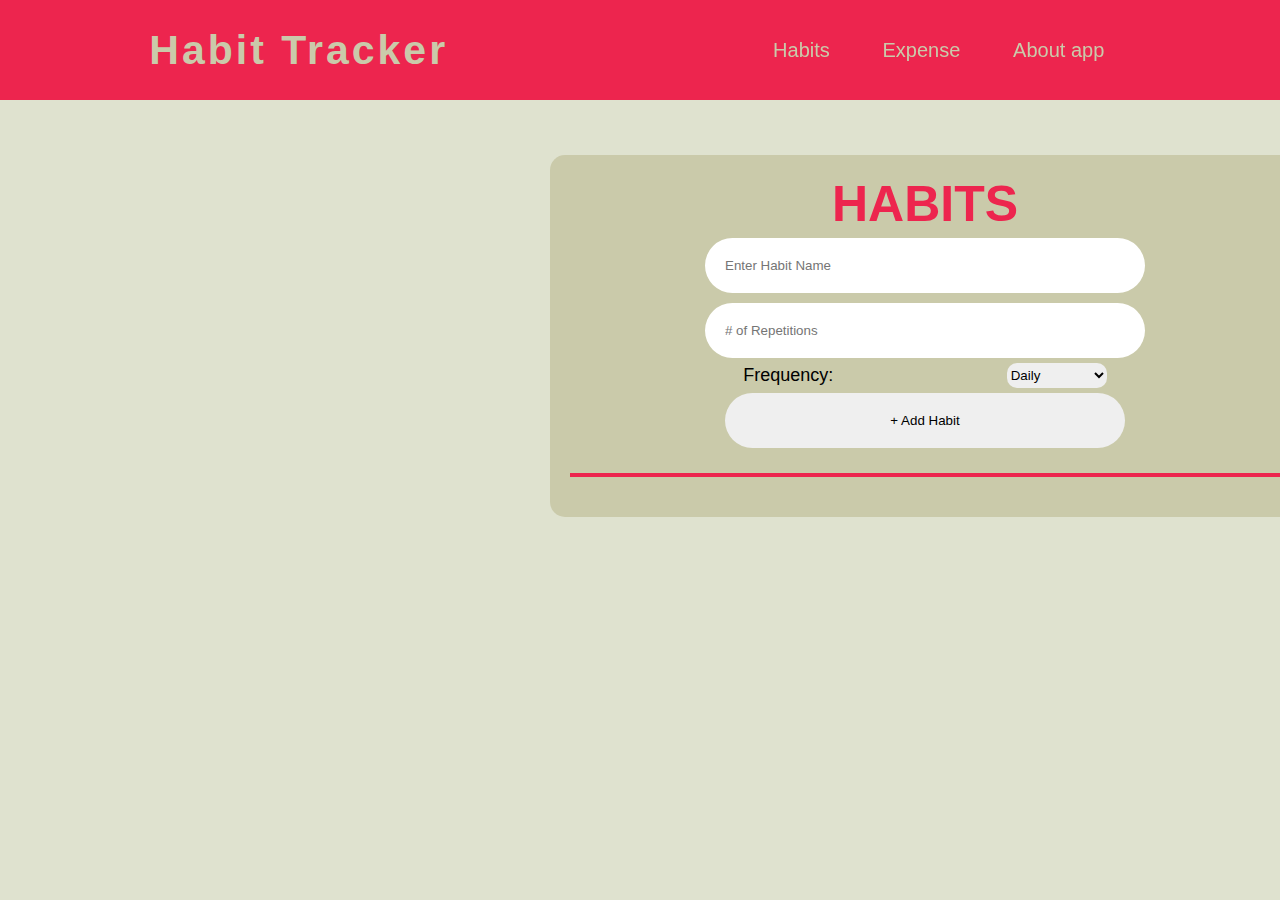
<file: HabitTracker/index.html>
<!DOCTYPE html>
<html lang="en">
  <head>
    <meta charset="UTF-8" />
    <meta name="viewport" content="width=device-width, initial-scale=1.0" />
    <link rel="stylesheet" href="https://use.fontawesome.com/releases/v5.8.1/css/all.css">
    <link rel="stylesheet" href="style.css" />
    <title>Habit Tracker</title>
  </head>
  <body>

    <div class="header">
        <h1 class="logo">Habit Tracker</h1>
            
        <ul class="nav">
                <li class="navlink"><a href="index.html">Habits</a></li>
                <li class="navlink"><a href="expense.html">Expense</a></li>
                <li class="navlink"><a href="aboutapp.html">About app</a></li>   
            </ul>
   

        <div class="burger">
            <i class="fas fa-bars"></i>
        </div>
    </div>
    
    <div class="container">
      <h2>HABITS</h2>
      <p></p>
      <form class="add-habit">
        <input
          class="habit"
          type="text"
          name="habit"
          placeholder="Enter Habit Name"
          required
        />
        <input
          type="number"
          name="reps"
          placeholder="# of Repetitions"
          min="1"
          required
        />
        <div class="frequency">
          <label for="timeframe">Frequency: </label>
          <select name="timeframe" id="timeframe">
            <option value="Daily">Daily</option>
            <option value="Weekly">Weekly</option>
            <option value="Monthly">Monthly</option>
            <option value="Yearly">Yearly</option>
          </select>
        </div>
          <a><input type="submit" value="+ Add Habit" /></a> 
      </form>

      <ul class="habits">
        <li>Loading...</li>
      </ul>
    </div>

    <script src="app.js"></script>
  </body>
</html>
</file>
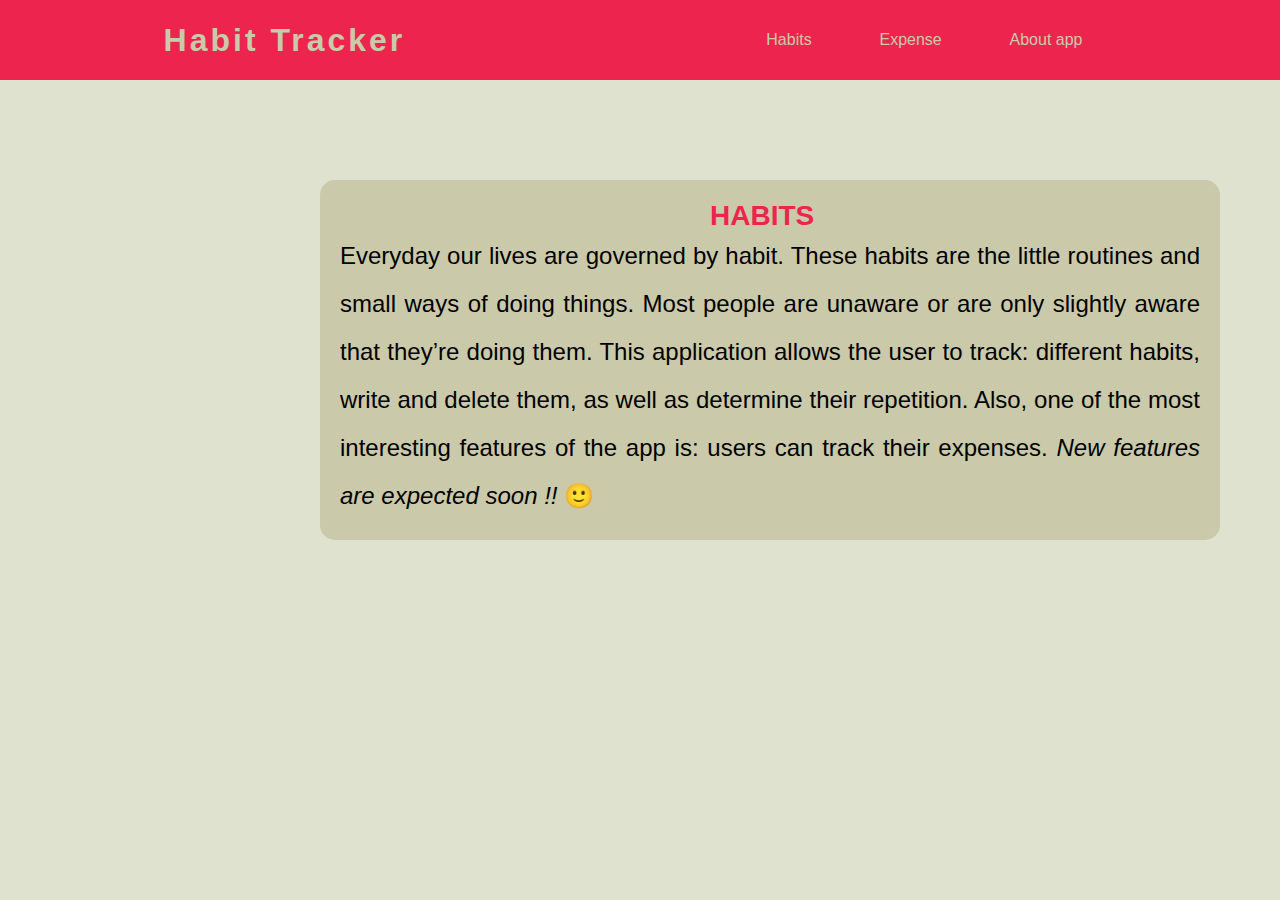
<file: HabitTracker/aboutapp.html>
<!DOCTYPE html>
<html lang="en">
  <head>
    <meta charset="UTF-8" />
    <meta name="viewport" content="width=device-width, initial-scale=1.0" />
    <link rel="stylesheet" href="https://use.fontawesome.com/releases/v5.8.1/css/all.css">
    <link rel="stylesheet" href="about.css" />
    <title>Habit Tracker</title>
  </head>
  <body>
    <div class="header">
        <h1 class="logo">Habit Tracker</h1>
            
        <ul class="nav">
                <li class="navlink"><a href="index.html">Habits</a></li>
                <li class="navlink"><a href="expense.html">Expense</a></li>
                <li class="navlink"><a href="aboutapp.html">About app</a></li>   
            </ul>
   
        <div class="burger">
            <i class="fas fa-bars"></i>
        </div>
    </div>

    <div class="container">
        <h2>HABITS</h2>
        <p>Everyday our lives are governed by habit. These habits are the little routines and small ways of doing things. Most people are unaware or are only slightly aware that they’re doing them.
            This application allows the user to track: different habits, write and delete them, as well as determine their repetition. Also, one of the most interesting features of the app is: users can track their expenses.

            <i> New features are expected soon !!</i> 	&#128578; 

        </p>
        </div>
 </body>
</html>
</file>
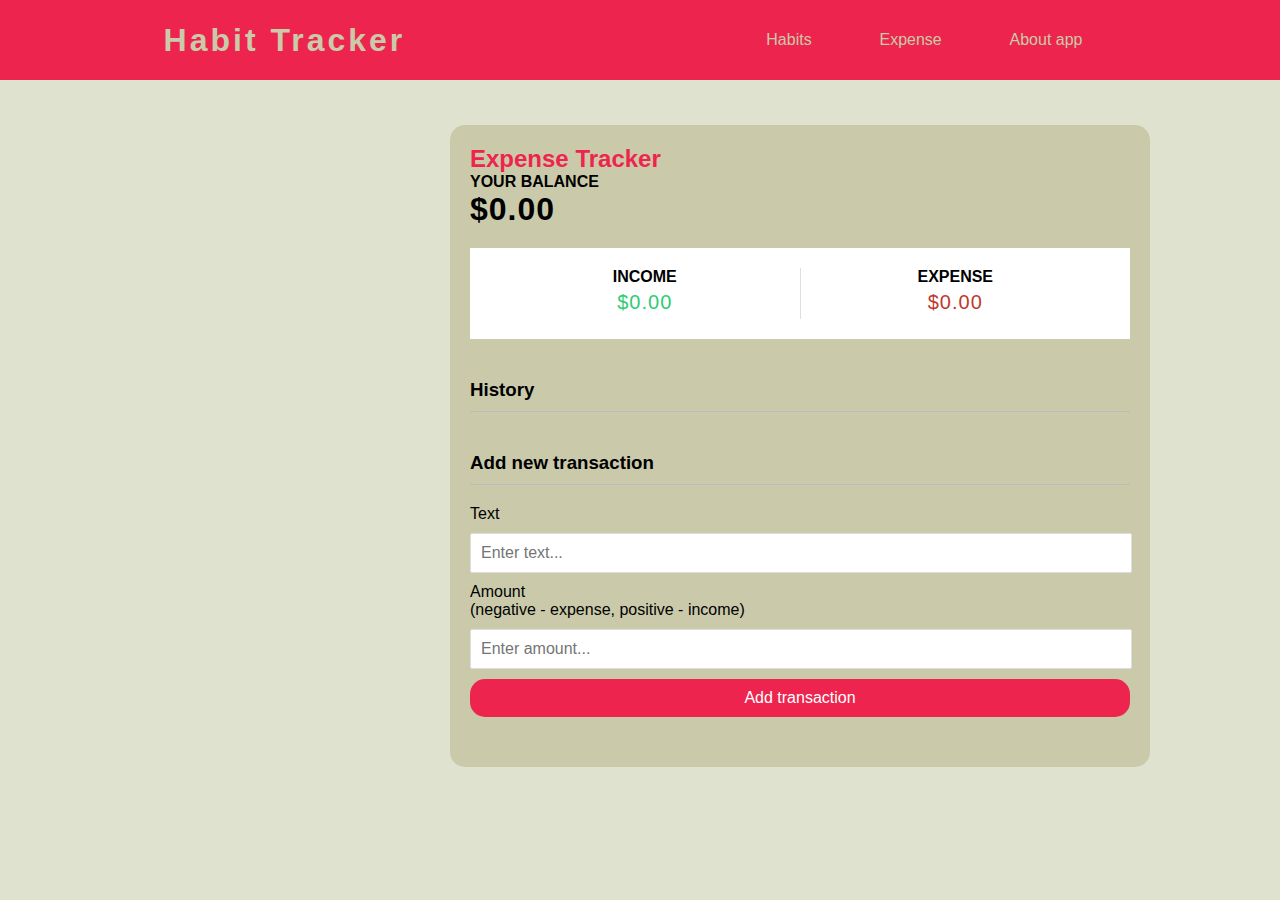
<file: HabitTracker/expense.html>
<!DOCTYPE html>
<html lang="en">
  <head>
    <meta charset="UTF-8" />
    <meta name="viewport" content="width=device-width, initial-scale=1.0" />
    <meta http-equiv="X-UA-Compatible" content="ie=edge" />
    <link rel="stylesheet" href="https://use.fontawesome.com/releases/v5.8.1/css/all.css">
    <link rel="stylesheet" href="css.css" />
    <title>Expense Tracker</title>
  </head>
 <body>
<div class="header">
    <h1 class="logo">Habit Tracker</h1>
    
    <ul class="nav">
            <li class="navlink"><a href="index.html">Habits</a></li>
            <li class="navlink"><a href="expense.html">Expense</a></li>
            <li class="navlink"><a href="aboutapp.html">About app</a></li>   
        </ul>
  

    <div class="burger">
        <i class="fas fa-bars"></i>
    </div>
  </div>

  

    <div class="container">
      <h2>Expense Tracker</h2>
      <h4>Your Balance</h4>
      <h1 id="balance">$0.00</h1>

      <div class="inc-exp-container">
        <div>
          <h4>Income</h4>
          <p id="money-plus" class="money plus">+$0.00</p>
        </div>
        <div>
          <h4>Expense</h4>
          <p id="money-minus" class="money minus">-$0.00</p>
        </div>
      </div>

      <h3>History</h3>
      <ul id="list" class="list">
        <!-- <li class="minus">
          Cash <span>-$400</span><button class="delete-btn">x</button>
        </li> -->
      </ul>

      <h3>Add new transaction</h3>
      <form id="form">
        <div class="form-control">
          <label for="text">Text</label>
          <input type="text" id="text" placeholder="Enter text..." />
        </div>
        <div class="form-control">
          <label for="amount"
            >Amount <br />
            (negative - expense, positive - income)</label
          >
          <input type="number" id="amount" placeholder="Enter amount..." />
        </div>
        <button class="btn">Add transaction</button>
      </form>
    </div>

    <script src="script.js"></script>
  </body>
</html>
</file>
<file: HabitTracker/style.css>
* {
  margin: 0;
  padding: 0;
}

html, body {
  margin: 0;
  padding: 0;
  font-family: Arial, Helvetica, sans-serif;
}

.header {
 
  width: 100%;
  height: 100px;
  display: flex;
  align-items: center;
  justify-content: space-around;
  background: #ED254E;
  color: #CACAAA;

 
}
h1 {
  font-size: 41px;
    letter-spacing: 1px;
    margin: 0;
  
}

.logo {
  letter-spacing: 3px;
}
.nav {
  display: flex;
  justify-content: space-around;
  width: 30%; 
  position: sticky;
  top: 0px;

}
.navlink {
  list-style: none;
  margin: 0;
}
.navlink a {
  color: #CACAAA;
  text-decoration: none;
  font-size: 20px;
}
.burger {
  font-size: 1.2em;
  display: none;
}


body {
  margin: 0;
  font-family: -apple-system, BlinkMacSystemFont, "Segoe UI", "Roboto", "Oxygen",
    "Ubuntu", "Cantarell", "Fira Sans", "Droid Sans", "Helvetica Neue",
    sans-serif;
  -webkit-font-smoothing: antialiased;
  -moz-osx-font-smoothing: grayscale;
  background: #dfe2cf;
}

.container {
  padding: 20px;
  background-color: #CACAAA;
  border-radius: 15px;
  box-sizing: border-box;
  height: 100%;
  width: 750px;
  margin-top: 55px;
  margin-bottom: 100px;
  margin-right: 500px;
  margin-left: 550px;
}

h2 {
  text-align: center;
  font-weight: bold;
  font-size: 50px;
  color: #ED254E;
}

input{
    width: 400px;
}

.habits {
  text-align: left;
  list-style: none;
}

.habits li {
  border-bottom: 1px solid gray;
  padding: 20px;
  font-weight: 400;
  display: flex;
  align-items: center;
}

.habits label {
  flex: 1;
  cursor: pointer;
}

.habits input {
  margin-right: 24px;
}

.habits input {
  display: none;
}

.habits input + label:before {
  content: "+";
  margin-right: 24px;
}

.habits input + label span {
  font-weight: 200;
  font-size: 0.9rem;
}

.habits input:checked + label {
  text-decoration: line-through;
  color: #ED254E;
}

.habits button {
  padding-left: 60px;
  background: none;
  margin: 10px;
  outline: 0;
  border: 0;
  border-radius: 10px;
}

.add-habit {
  width: 100%;
  display: flex;
  flex-direction: column;
  align-items: center;
  margin-bottom: 20px;
  padding-bottom: 20px;
  border-bottom: 4px solid #ED254E;
}

.add-habit input {
  padding: 20px;
  margin: 5px;
  outline: 0;
  border: 0;
  border-radius: 100px;
}

.add-habit select {
  border-radius: 10px;
  border: none;
}

.frequency {

  width: 100%;
  display: flex;
  align-items: center;
  justify-content: space-evenly;
  flex-direction: row;
}

label{
    font-size: large;
}
select{
    width: 100px;
    height: 25px;
}
</file>
<file: HabitTracker/about.css>
* {
    margin: 0;
    padding: 0;
  }
  
  html, body {
    margin: 0;
    padding: 0;
    font-family: Arial;
  }
  
  .header {
    width: 100%;
    height: 80px;
    display: flex;
    align-items: center;
    justify-content: space-around;
    background: #ED254E;
    color: #CACAAA;
    position: sticky;
  }
  
  .logo {
    letter-spacing: 3px;
  }
  .nav {
    display: flex;
    justify-content: space-around;
    width: 30%;
    position: sticky;
    top: 0px;
  }
  .navlink {
    list-style: none;
    margin: 0;
  }
  .navlink a {
    color: #CACAAA;
    text-decoration: none;
    font-size: 16px;
  }
  .burger {
    font-size: 1em;
    display: none;
  }
  body {
    margin: 0;
    font-family: -apple-system, BlinkMacSystemFont, "Segoe UI", "Roboto", "Oxygen",
      "Ubuntu", "Cantarell", "Fira Sans", "Droid Sans", "Helvetica Neue",
      sans-serif;
    -webkit-font-smoothing: antialiased;
    -moz-osx-font-smoothing: grayscale;
    background: #dfe2cf;
  }
  .container {
    padding: 20px;
    background-color: #CACAAA;
    border-radius: 15px;
    box-sizing: border-box;
    height: 100%;
    width: 900px;
    margin-top: 100px;
    margin-bottom: 100px;
    margin-right: 500px;
    margin-left: 320px;
  }

  p{
      font-size: 24px;
      text-align: justify;
     line-height: 2;
  }

  h2{
      color: #ED254E;
      font-size: 28px;
      margin-left: 370px;
  }
</file>
<file: HabitTracker/css.css>
* {
  margin: 0;
  padding: 0;
}

html, body {
  margin: 0;
  padding: 0;
  font-family: Arial;
}

.header {
  width: 100%;
  height: 80px;
  display: flex;
  align-items: center;
  justify-content: space-around;
  background: #ED254E;
  color: #CACAAA;
  position: sticky;
}

.logo {
  letter-spacing: 3px;
}
.nav {
  display: flex;
  justify-content: space-around;
  width: 30%;
  position: sticky;
  top: 0px;
}
.navlink {
  list-style: none;
  margin: 0;
}
.navlink a {
  color: #CACAAA;
  text-decoration: none;
  font-size: 16px;
}
.burger {
  font-size: 1em;
  display: none;
}

body {
  margin: 0;
  font-family: -apple-system, BlinkMacSystemFont, "Segoe UI", "Roboto", "Oxygen",
    "Ubuntu", "Cantarell", "Fira Sans", "Droid Sans", "Helvetica Neue",
    sans-serif;
  -webkit-font-smoothing: antialiased;
  -moz-osx-font-smoothing: grayscale;
  background: #dfe2cf;
}

.container {
  padding: 20px;
  background-color: #CACAAA;
  border-radius: 15px;
  box-sizing: border-box;
  width: 700px;
  height: 100%;
  margin-top: 45px;
  margin-bottom: 100px;
  margin-right: 500px;
  margin-left: 450px;
}

h1 {
  letter-spacing: 1px;
  margin: 0;
}

h2{
  color: #ED254E;
}
h3 {
  border-bottom: 1px solid #bbb;
  padding-bottom: 10px;
  margin: 40px 0 10px;
}

h4 {
  margin: 0;
  text-transform: uppercase;
}

.inc-exp-container {
  background-color: #fff;
  box-shadow: var(--box-shadow);
  padding: 20px;
  display: flex;
  justify-content: space-between;
  margin: 20px 0;
}

.inc-exp-container > div {
  flex: 1;
  text-align: center;
}

.inc-exp-container > div:first-of-type {
  border-right: 1px solid #dedede;
}

.money {
  font-size: 20px;
  letter-spacing: 1px;
  margin: 5px 0;
}

.money.plus {
  color: #2ecc71;
}

.money.minus {
  color: #c0392b;
}

label {
  display: inline-block;
  margin: 10px 0;
}

input[type='text'],
input[type='number'] {
  border: 1px solid #dedede;
  border-radius: 2px;
  display: block;
  font-size: 16px;
  padding: 10px;
  width: 97%;
}

.btn {
  cursor: pointer;
  background-color: #ED254E;
  box-shadow: var(--box-shadow);
  color: #fff;
  border: 0;
  display: block;
  font-size: 16px;
  margin: 10px 0 30px;
  padding: 10px;
  width: 100%;
  border-radius: 15px;
  transition: background-color .5s;
}

.btn:hover{
  background-color: #D90429;
  
}
.btn:focus,
.delete-btn:focus {
  outline: 0;
}

.list {
  list-style-type: none;
  padding: 0;
  margin-bottom: 40px;
}

.list li {
  background-color: #fff;
  box-shadow: var(--box-shadow);
  color: #333;
  display: flex;
  justify-content: space-between;
  position: relative;
  padding: 10px;
  margin: 10px 0;
}

.list li.plus {
  border-right: 5px solid #2ecc71;
}

.list li.minus {
  border-right: 5px solid #c0392b;
}

.delete-btn {
  cursor: pointer;
  background-color: #e74c3c;
  border: 0;
  color: #fff;
  font-size: 20px;
  line-height: 20px;
  padding: 2px 5px;
  position: absolute;
  top: 50%;
  left: 0;
  transform: translate(-100%, -50%);
  opacity: 0;
  transition: opacity 0.3s ease;
}

.list li:hover .delete-btn {
  opacity: 1;
}
</file>
